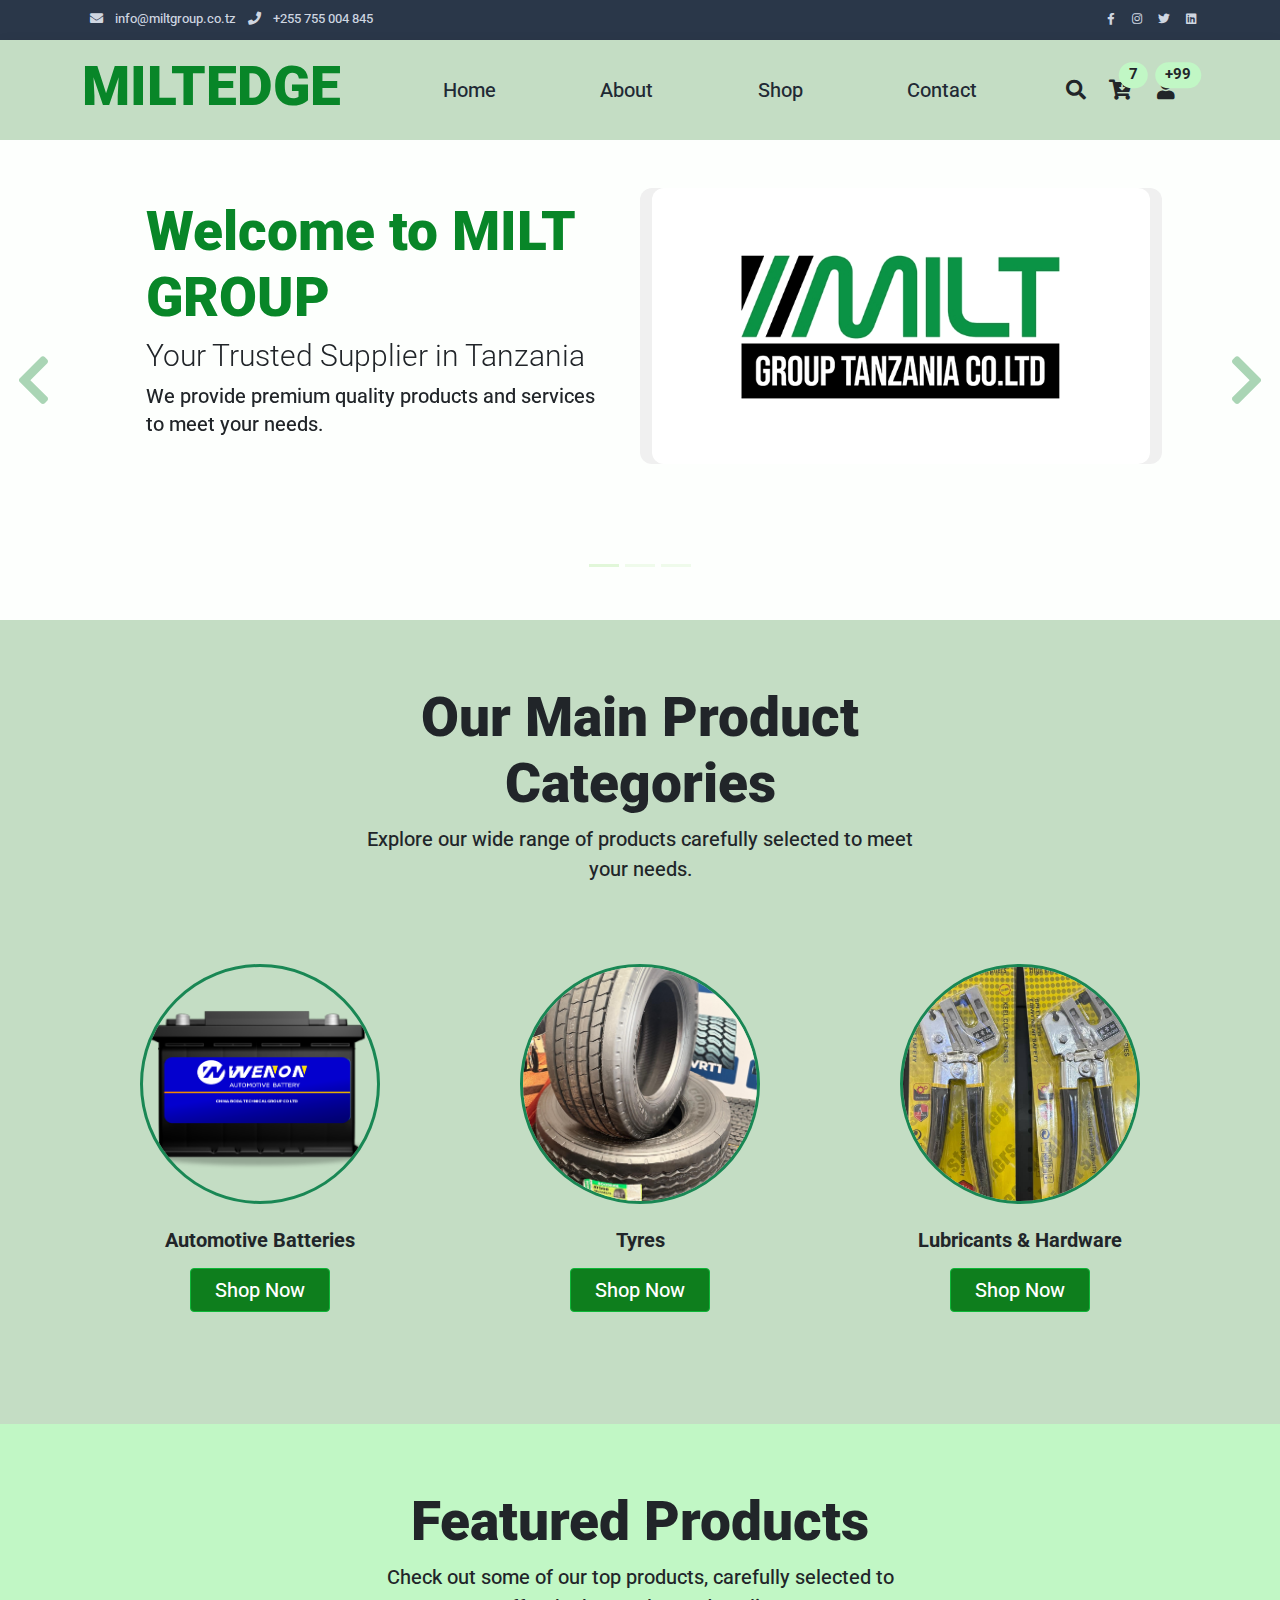
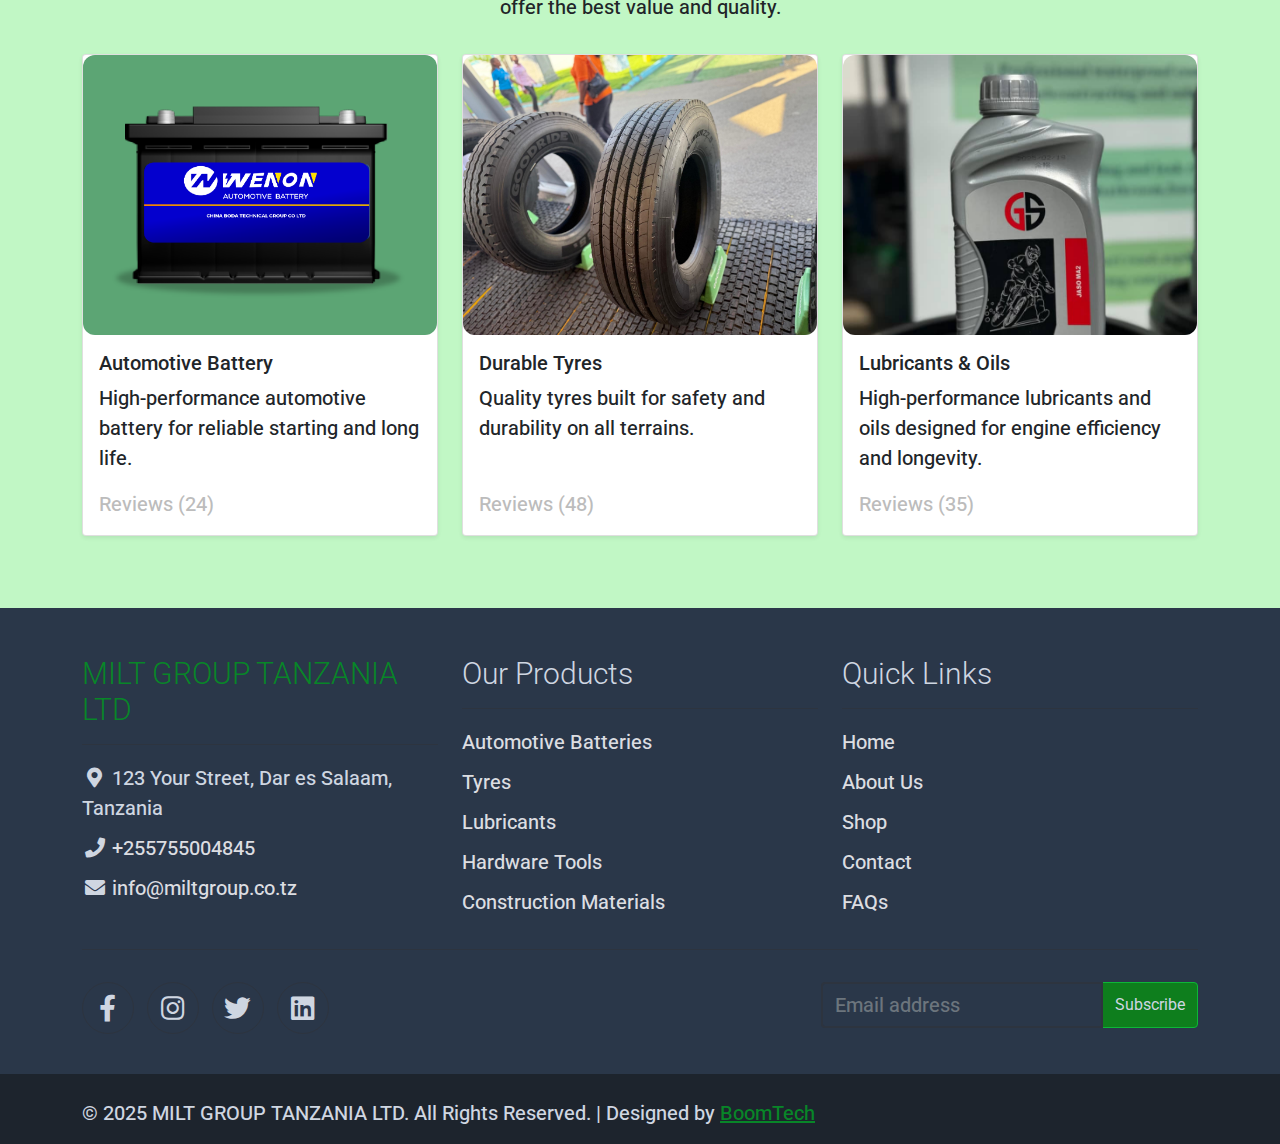
<file: index.html>
<!DOCTYPE html>
<html lang="en">

<head>
    <title>MILT GROUP TANZANIA LTD</title>
    <meta charset="utf-8" />
    <meta name="viewport" content="width=device-width, initial-scale=1" />

    <link rel="apple-touch-icon" href="assets/img/apple-icon.png" />
    <link rel="shortcut icon" type="image/x-icon" href="assets/img/favicon.ico" />

    <link rel="stylesheet" href="assets/css/bootstrap.min.css" />
    <link rel="stylesheet" href="assets/css/templatemo.css" />
    <link rel="stylesheet" href="assets/css/custom.css" />

    <!-- Load fonts style after rendering the layout styles -->
    <link
        rel="stylesheet"
        href="https://fonts.googleapis.com/css2?family=Roboto:wght@100;200;300;400;500;700;900&display=swap"
    />
    <link rel="stylesheet" href="assets/css/fontawesome.min.css" />
    
</head>

<body>
    <!-- Start Top Nav -->
    <nav class="navbar navbar-expand-lg bg-dark navbar-light d-none d-lg-block" id="templatemo_nav_top">
        <div class="container text-light">
            <div class="w-100 d-flex justify-content-between">
                <div>
                    <i class="fa fa-envelope mx-2"></i>
                    <a class="navbar-sm-brand text-light text-decoration-none" href="mailto:info@miltgroup.co.tz"
                        >info@miltgroup.co.tz</a
                    >
                    <i class="fa fa-phone mx-2"></i>
                    <a class="navbar-sm-brand text-light text-decoration-none" href="tel:+255-123-456789"
                        >+255 755 004 845</a
                    >
                </div>
                <div>
                    <a
                        class="text-light"
                        href="https://facebook.com/MILTGroupTanzania"
                        target="_blank"
                        rel="sponsored"
                        ><i class="fab fa-facebook-f fa-sm fa-fw me-2"></i
                    ></a>
                    <a
                        class="text-light"
                        href="https://www.instagram.com/MILTGroupTanzania/"
                        target="_blank"
                        ><i class="fab fa-instagram fa-sm fa-fw me-2"></i
                    ></a>
                    <a
                        class="text-light"
                        href="https://twitter.com/MILTGroupTZ"
                        target="_blank"
                        ><i class="fab fa-twitter fa-sm fa-fw me-2"></i
                    ></a>
                    <a
                        class="text-light"
                        href="https://www.linkedin.com/company/milt-group-tanzania/"
                        target="_blank"
                        ><i class="fab fa-linkedin fa-sm fa-fw"></i
                    ></a>
                </div>
            </div>
        </div>
    </nav>
    <!-- Close Top Nav -->

    <!-- Header -->
    <nav class="navbar navbar-expand-lg navbar-light shadow">
        <div class="container d-flex justify-content-between align-items-center">
            <a class="navbar-brand text-success logo h1 align-self-center" href="index.html">
                MILTEDGE
            </a>

            <button
                class="navbar-toggler border-0"
                type="button"
                data-bs-toggle="collapse"
                data-bs-target="#templatemo_main_nav"
                aria-controls="navbarSupportedContent"
                aria-expanded="false"
                aria-label="Toggle navigation"
            >
                <span class="navbar-toggler-icon"></span>
            </button>

            <div
                class="align-self-center collapse navbar-collapse flex-fill d-lg-flex justify-content-lg-between"
                id="templatemo_main_nav"
            >
                <div class="flex-fill">
                    <ul class="nav navbar-nav d-flex justify-content-between mx-lg-auto">
                        <li class="nav-item">
                            <a class="nav-link active" href="index.html">Home</a>
                        </li>
                        <li class="nav-item">
                            <a class="nav-link" href="about.html">About</a>
                        </li>
                        <li class="nav-item">
                            <a class="nav-link" href="shop.html">Shop</a>
                        </li>
                        <li class="nav-item">
                            <a class="nav-link" href="contact.html">Contact</a>
                        </li>
                    </ul>
                </div>
                <div class="navbar align-self-center d-flex">
                    <div class="d-lg-none flex-sm-fill mt-3 mb-4 col-7 col-sm-auto pr-3">
                        <div class="input-group">
                            <input
                                type="text"
                                class="form-control"
                                id="inputMobileSearch"
                                placeholder="Search ..."
                            />
                            <div class="input-group-text">
                                <i class="fa fa-fw fa-search"></i>
                            </div>
                        </div>
                    </div>
                    <a
                        class="nav-icon d-none d-lg-inline"
                        href="#"
                        data-bs-toggle="modal"
                        data-bs-target="#templatemo_search"
                        ><i class="fa fa-fw fa-search text-dark mr-2"></i
                    ></a>
                    <a class="nav-icon position-relative text-decoration-none" href="#">
                        <i class="fa fa-fw fa-cart-arrow-down text-dark mr-1"></i>
                        <span
                            class="position-absolute top-0 left-100 translate-middle badge rounded-pill bg-light text-dark"
                            >7</span
                        >
                    </a>
                    <a class="nav-icon position-relative text-decoration-none" href="#">
                        <i class="fa fa-fw fa-user text-dark mr-3"></i>
                        <span
                            class="position-absolute top-0 left-100 translate-middle badge rounded-pill bg-light text-dark"
                            >+99</span
                        >
                    </a>
                </div>
            </div>
        </div>
    </nav>
    <!-- Close Header -->

    <!-- Modal -->
    <div
        class="modal fade bg-white"
        id="templatemo_search"
        tabindex="-1"
        role="dialog"
        aria-labelledby="exampleModalLabel"
        aria-hidden="true"
    >
        <div class="modal-dialog modal-lg" role="document">
            <div class="w-100 pt-1 mb-5 text-right">
                <button
                    type="button"
                    class="btn-close"
                    data-bs-dismiss="modal"
                    aria-label="Close"
                ></button>
            </div>
            <form
                action=""
                method="get"
                class="modal-content modal-body border-0 p-0"
            >
                <div class="input-group mb-2">
                    <input
                        type="text"
                        class="form-control"
                        id="inputModalSearch"
                        name="q"
                        placeholder="Search ..."
                    />
                    <button type="submit" class="input-group-text bg-success text-light">
                        <i class="fa fa-fw fa-search text-white"></i>
                    </button>
                </div>
            </form>
        </div>
    </div>

   <!-- Start Banner Hero -->
<div
    id="template-mo-zay-hero-carousel"
    class="carousel slide"
    data-bs-ride="carousel"
>
    <ol class="carousel-indicators">
        <li data-bs-target="#template-mo-zay-hero-carousel" data-bs-slide-to="0" class="active"></li>
        <li data-bs-target="#template-mo-zay-hero-carousel" data-bs-slide-to="1"></li>
        <li data-bs-target="#template-mo-zay-hero-carousel" data-bs-slide-to="2"></li>
    </ol>

    <div class="carousel-inner">
        <!-- Slide 1 -->
        <div class="carousel-item active">
            <div class="container">
                <div class="row p-5">
                    <div
                        class="mx-auto col-md-8 col-lg-6 order-lg-last d-flex justify-content-center align-items-center"
                        style="background:#f0f0f0; border-radius:12px;"
                    >
                        <img
                            class="img-fluid"
                            src="./assets/img/milt/milt_logo_transparent.png"
                            alt="Banner Image 1"
                            style="max-height: 350px; object-fit: contain; background: #fff; padding: 20px; border-radius: 12px;"
                        />
                    </div>
                    <div class="col-lg-6 mb-0 d-flex align-items-center">
                        <div class="text-align-left px-3">
                            <h1 class="h1 text-success">Welcome to MILT GROUP</h1>
                            <h3 class="h2">Your Trusted Supplier in Tanzania</h3>
                            <p style="font-size: 1.1rem; line-height: 1.4;">
                                We provide premium quality products and services to meet your needs.
                            </p>
                        </div>
                    </div>
                </div>
            </div>
        </div>

        <!-- Slide 2 -->
        <div class="carousel-item">
            <div class="container">
                <div class="row p-5">
                    <div
                        class="mx-auto col-md-8 col-lg-6 order-lg-last d-flex justify-content-center align-items-center"
                        style="background:#f0f0f0; border-radius:12px;"
                    >
                        <img
                            class="img-fluid"
                            src="./assets/img/milt/autoparts.jpg"
                            alt="Banner Image 2"
                            style="max-height: 350px; object-fit: cover; border-radius: 12px;"
                        />
                    </div>
                    <div class="col-lg-6 mb-0 d-flex align-items-center">
                        <div class="text-align-left px-3">
                            <h1 class="h1 text-success">Quality Products</h1>
                            <h3 class="h2">Supplying Reliable Materials Across Tanzania</h3>
                            <p style="font-size: 1.1rem; line-height: 1.4;">
                                We are committed to providing premium quality products sourced from trusted manufacturers to meet the diverse needs of our clients.
                            </p>
                        </div>
                    </div>
                </div>
            </div>
        </div>

        <!-- Slide 3 -->
        <div class="carousel-item">
            <div class="container">
                <div class="row p-5">
                    <div class="mx-auto col-md-8 col-lg-6 order-lg-last d-flex justify-content-center align-items-center">
                        <img
                            class="img-fluid"
                            src="./assets/img/slide3-image.jpg"
                            alt="Customer Satisfaction Image"
                            style="border-radius: 12px; max-height: 300px;"
                        />
                    </div>
                    <div class="col-lg-6 mb-0 d-flex align-items-center">
                        <div class="text-align-left px-3">
                            <h1 class="h1 text-success">Customer Satisfaction</h1>
                            <h3 class="h2">Building Long-Term Partnerships</h3>
                            <p style="font-size: 1.1rem; line-height: 1.4;">
                                Our mission is to build lasting relationships by delivering excellent products and exceptional service with integrity and professionalism.
                            </p>
                        </div>
                    </div>
                </div>
            </div>
        </div>
    </div>

    <!-- Carousel controls -->
    <a
        class="carousel-control-prev text-decoration-none w-auto ps-3"
        href="#template-mo-zay-hero-carousel"
        role="button"
        data-bs-slide="prev"
    >
        <i class="fas fa-chevron-left"></i>
    </a>
    <a
        class="carousel-control-next text-decoration-none w-auto pe-3"
        href="#template-mo-zay-hero-carousel"
        role="button"
        data-bs-slide="next"
    >
        <i class="fas fa-chevron-right"></i>
    </a>
</div>
<!-- End Banner Hero -->


<!-- Start Categories of The Month -->
<section class="container py-5">
    <div class="row text-center pt-3">
        <div class="col-lg-6 m-auto">
            <h1 class="h1">Our Main Product Categories</h1>
            <p>
                Explore our wide range of products carefully selected to meet your needs.
            </p>
        </div>
    </div>
    <div class="row">
        <!-- Category 1 -->
        <div class="col-12 col-md-4 p-5 mt-3 text-center">
            <a href="#">
                <div
                    class="rounded-circle border border-3 border-success mx-auto"
                    style="width: 240px; height: 240px; overflow: hidden;"
                >
                    <img
                        src="./assets/img/milt/PNG WENON BATTERY.png"
                        alt="Automotive Batteries"
                        style="width: 100%; height: 100%; object-fit: cover;"
                    />
                </div>
            </a>
            <h5 class="text-center mt-4 mb-3 fw-bold">Automotive Batteries</h5>
            <p class="text-center">
                <a class="btn btn-success px-4" href="shop.html">Shop Now</a>
            </p>
        </div>

        <!-- Category 2 -->
        <div class="col-12 col-md-4 p-5 mt-3 text-center">
            <a href="#">
                <div
                    class="rounded-circle border border-3 border-success mx-auto"
                    style="width: 240px; height: 240px; overflow: hidden;"
                >
                    <img
                        src="./assets/img/milt/IMG-20250711-WA0053.jpg"
                        alt="Tyres"
                        style="width: 100%; height: 100%; object-fit: cover;"
                    />
                </div>
            </a>
            <h5 class="text-center mt-4 mb-3 fw-bold">Tyres</h5>
            <p class="text-center">
                <a class="btn btn-success px-4" href="shop.html">Shop Now</a>
            </p>
        </div>

        <!-- Category 3 -->
        <div class="col-12 col-md-4 p-5 mt-3 text-center">
            <a href="#">
                <div
                    class="rounded-circle border border-3 border-success mx-auto"
                    style="width: 240px; height: 240px; overflow: hidden;"
                >
                    <img
                        src="./assets/img/milt/IMG-20250711-WA0114.jpg"
                        alt="Lubricants & Hardware"
                        style="width: 100%; height: 100%; object-fit: cover;"
                    />
                </div>
            </a>
            <h5 class="text-center mt-4 mb-3 fw-bold">Lubricants & Hardware</h5>
            <p class="text-center">
                <a class="btn btn-success px-4" href="shop.html">Shop Now</a>
            </p>
        </div>
    </div>
</section>
<!-- End Categories of The Month -->


<!-- Start Featured Product -->
<section class="bg-light">
    <div class="container py-5">
        <div class="row text-center py-3">
            <div class="col-lg-6 m-auto">
                <h1 class="h1">Featured Products</h1>
                <p>
                    Check out some of our top products, carefully selected to offer the best value and quality.
                </p>
            </div>
        </div>
        <div class="row">
            <!-- Product 1 -->
            <div class="col-12 col-md-4 mb-4">
                <div class="card h-100 shadow-sm">
                    <img
                        src="./assets/img/milt/PNG WENON BATTERY.png"
                        class="card-img-top"
                        alt="Automotive Battery"
                        style="height: 280px; object-fit: cover; background: #5ca574; border-radius: 12px;"
                    />
                    <div class="card-body d-flex flex-column">
                        <span class="h5 text-dark mb-2 d-block">Automotive Battery</span>
                        <p class="card-text flex-grow-1" style="font-size: 0.95rem;">
                            High-performance automotive battery for reliable starting and long life.
                        </p>
                        <p class="text-muted mb-0">Reviews (24)</p>
                    </div>
                </div>
            </div>

            <!-- Product 2 -->
            <div class="col-12 col-md-4 mb-4">
                <div class="card h-100 shadow-sm">
                    <img
                        src="./assets/img/milt/tyres-image.jpg"
                        class="card-img-top"
                        alt="Durable Tyres"
                        style="height: 280px; object-fit: cover; background: #f8f9fa; border-radius: 12px;"
                    />
                    <div class="card-body d-flex flex-column">
                        <span class="h5 text-dark mb-2 d-block">Durable Tyres</span>
                        <p class="card-text flex-grow-1" style="font-size: 0.95rem;">
                            Quality tyres built for safety and durability on all terrains.
                        </p>
                        <p class="text-muted mb-0">Reviews (48)</p>
                    </div>
                </div>
            </div>

            <!-- Product 3 -->
            <div class="col-12 col-md-4 mb-4">
                <div class="card h-100 shadow-sm">
                    <img
                        src="./assets/img/milt/IMG-20250711-WA0134.jpg"
                        class="card-img-top"
                        alt="Lubricants & Oils"
                        style="height: 280px; object-fit: cover; background: #f8f9fa; border-radius: 12px;"
                    />
                    <div class="card-body d-flex flex-column">
                        <span class="h5 text-dark mb-2 d-block">Lubricants & Oils</span>
                        <p class="card-text flex-grow-1" style="font-size: 0.95rem;">
                            High-performance lubricants and oils designed for engine efficiency and longevity.
                        </p>
                        <p class="text-muted mb-0">Reviews (35)</p>
                    </div>
                </div>
            </div>
        </div>
    </div>
</section>
<!-- End Featured Product -->


 <!-- Start Footer -->
    <footer class="bg-dark" id="tempaltemo_footer">
        <div class="container">
            <div class="row">

                <div class="col-md-4 pt-5">
                    <h2 class="h2 text-success border-bottom pb-3 border-light logo">MILT GROUP TANZANIA LTD</h2>
                    <ul class="list-unstyled text-light footer-link-list">
                        <li>
                            <i class="fas fa-map-marker-alt fa-fw"></i>
                            123 Your Street, Dar es Salaam, Tanzania
                        </li>
                        <li>
                            <i class="fa fa-phone fa-fw"></i>
                            <a class="text-decoration-none" href="tel:+255123456789">+255755004845</a>
                        </li>
                        <li>
                            <i class="fa fa-envelope fa-fw"></i>
                            <a class="text-decoration-none" href="mailto:info@miltgroup.co.tz">info@miltgroup.co.tz</a>
                        </li>
                    </ul>
                </div>

                <div class="col-md-4 pt-5">
                    <h2 class="h2 text-light border-bottom pb-3 border-light">Our Products</h2>
                    <ul class="list-unstyled text-light footer-link-list">
                        <li><a class="text-decoration-none" href="#">Automotive Batteries</a></li>
                        <li><a class="text-decoration-none" href="#">Tyres</a></li>
                        <li><a class="text-decoration-none" href="#">Lubricants</a></li>
                        <li><a class="text-decoration-none" href="#">Hardware Tools</a></li>
                        <li><a class="text-decoration-none" href="#">Construction Materials</a></li>
                    </ul>
                </div>

                <div class="col-md-4 pt-5">
                    <h2 class="h2 text-light border-bottom pb-3 border-light">Quick Links</h2>
                    <ul class="list-unstyled text-light footer-link-list">
                        <li><a class="text-decoration-none" href="index.html">Home</a></li>
                        <li><a class="text-decoration-none" href="about.html">About Us</a></li>
                        <li><a class="text-decoration-none" href="shop.html">Shop</a></li>
                        <li><a class="text-decoration-none" href="contact.html">Contact</a></li>
                        <li><a class="text-decoration-none" href="faq.html">FAQs</a></li>
                    </ul>
                </div>

            </div>

            <div class="row text-light mb-4">
                <div class="col-12 mb-3">
                    <div class="w-100 my-3 border-top border-light"></div>
                </div>
                <div class="col-auto me-auto">
                    <ul class="list-inline text-left footer-icons">
                        <li class="list-inline-item border border-light rounded-circle text-center">
                            <a class="text-light text-decoration-none" target="_blank" href="https://facebook.com/"><i class="fab fa-facebook-f fa-lg fa-fw"></i></a>
                        </li>
                        <li class="list-inline-item border border-light rounded-circle text-center">
                            <a class="text-light text-decoration-none" target="_blank" href="https://www.instagram.com/"><i class="fab fa-instagram fa-lg fa-fw"></i></a>
                        </li>
                        <li class="list-inline-item border border-light rounded-circle text-center">
                            <a class="text-light text-decoration-none" target="_blank" href="https://twitter.com/"><i class="fab fa-twitter fa-lg fa-fw"></i></a>
                        </li>
                        <li class="list-inline-item border border-light rounded-circle text-center">
                            <a class="text-light text-decoration-none" target="_blank" href="https://www.linkedin.com/"><i class="fab fa-linkedin fa-lg fa-fw"></i></a>
                        </li>
                    </ul>
                </div>
                <div class="col-auto">
                    <label class="sr-only" for="subscribeEmail">Email address</label>
                    <div class="input-group mb-2">
                        <input type="email" class="form-control bg-dark border-light" id="subscribeEmail" placeholder="Email address">
                        <button class="input-group-text btn-success text-light" type="submit">Subscribe</button>
                    </div>
                </div>
            </div>
        </div>

        <div class="w-100 bg-black py-3">
            <div class="container">
                <div class="row pt-2">
                    <div class="col-12">
                       <p class="text-left text-light mb-0">
    &copy; 2025 MILT GROUP TANZANIA LTD. All Rights Reserved. | Designed by 
    <a href="tel:+255684470724" class="text-success">BoomTech</a>
</p>

                    </div>
                </div>
            </div>
        </div>
    </footer>
    <!-- End Footer -->

    <!-- Start Script -->
    <script src="assets/js/jquery-1.11.0.min.js"></script>
    <script src="assets/js/jquery-migrate-1.2.1.min.js"></script>
    <script src="assets/js/bootstrap.bundle.min.js"></script>
    <script src="assets/js/templatemo.js"></script>
    <script src="assets/js/custom.js"></script>
    <!-- End Script -->
</file>
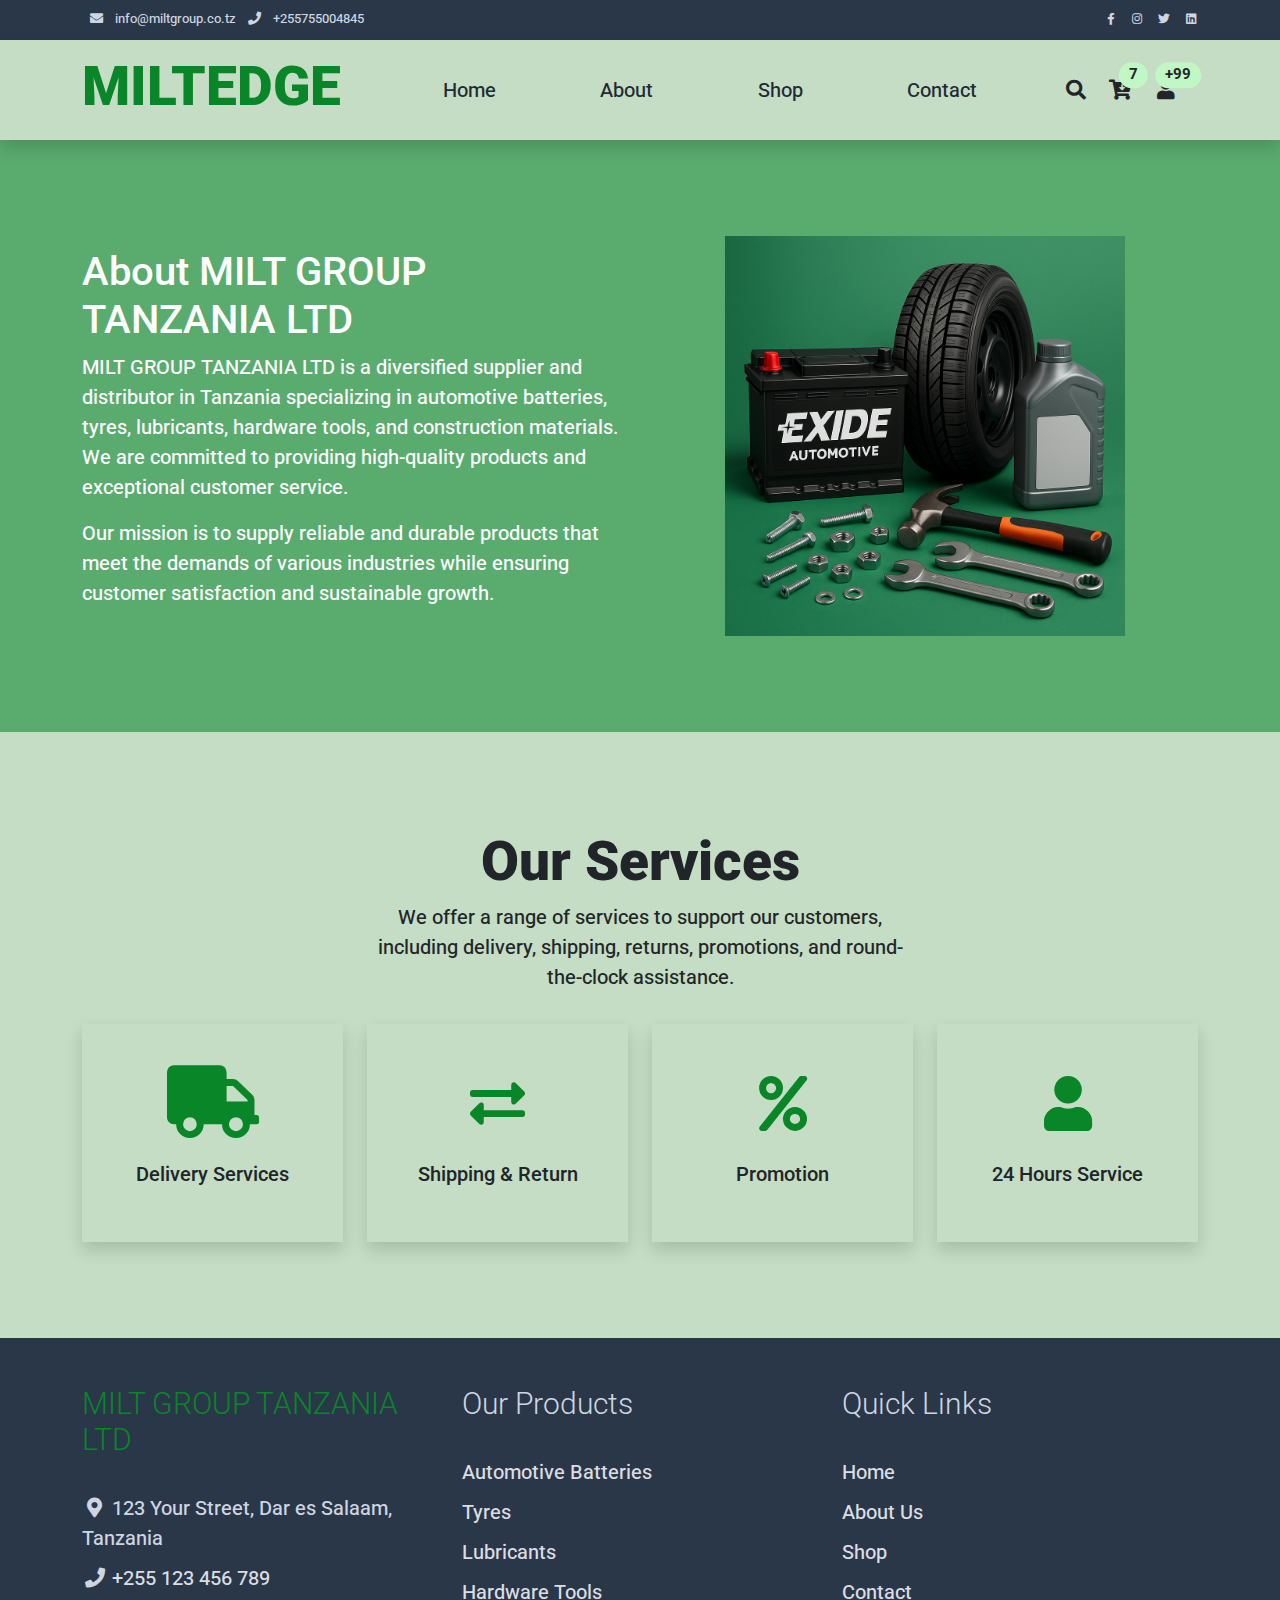
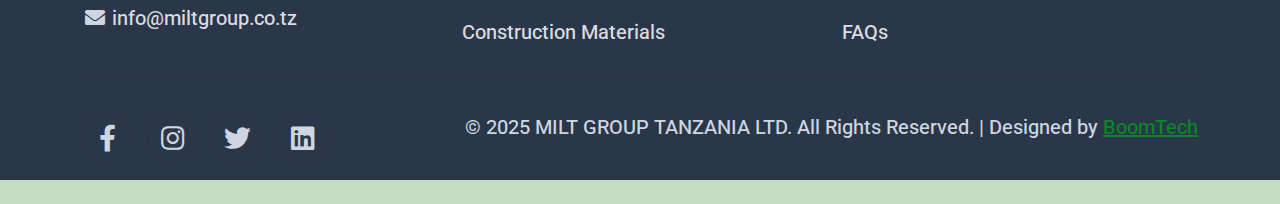
<file: about.html>
<!DOCTYPE html>
<html lang="en">

<head>
    <title>MILT GROUP TANZANIA LTD - About Us</title>
    <meta charset="utf-8" />
    <meta name="viewport" content="width=device-width, initial-scale=1" />

    <link rel="apple-touch-icon" href="assets/img/apple-icon.png" />
    <link rel="shortcut icon" type="image/x-icon" href="assets/img/favicon.ico" />

    <link rel="stylesheet" href="assets/css/bootstrap.min.css" />
    <link rel="stylesheet" href="assets/css/templatemo.css" />
    <link rel="stylesheet" href="assets/css/custom.css" />

    <!-- Load fonts style after rendering the layout styles -->
    <link
        href="https://fonts.googleapis.com/css2?family=Roboto:wght@100;200;300;400;500;700;900&display=swap"
        rel="stylesheet"
    />
    <link rel="stylesheet" href="assets/css/fontawesome.min.css" />
</head>

<body>
    <!-- Start Top Nav -->
    <nav class="navbar navbar-expand-lg bg-dark navbar-light d-none d-lg-block" id="templatemo_nav_top">
        <div class="container text-light">
            <div class="w-100 d-flex justify-content-between">
                <div>
                    <i class="fa fa-envelope mx-2"></i>
                    <a class="navbar-sm-brand text-light text-decoration-none" href="mailto:info@miltgroup.co.tz">info@miltgroup.co.tz</a>
                    <i class="fa fa-phone mx-2"></i>
                    <a class="navbar-sm-brand text-light text-decoration-none" href="tel:+255123456789">+255755004845</a>
                </div>
                <div>
                    <a class="text-light" href="https://facebook.com/miltgrouptanzania" target="_blank" rel="sponsored"><i class="fab fa-facebook-f fa-sm fa-fw me-2"></i></a>
                    <a class="text-light" href="https://www.instagram.com/miltgrouptanzania" target="_blank"><i class="fab fa-instagram fa-sm fa-fw me-2"></i></a>
                    <a class="text-light" href="https://twitter.com/miltgroup_tz" target="_blank"><i class="fab fa-twitter fa-sm fa-fw me-2"></i></a>
                    <a class="text-light" href="https://www.linkedin.com/company/miltgroup" target="_blank"><i class="fab fa-linkedin fa-sm fa-fw"></i></a>
                </div>
            </div>
        </div>
    </nav>
    <!-- Close Top Nav -->

    <!-- Header -->
    <nav class="navbar navbar-expand-lg navbar-light shadow">
        <div class="container d-flex justify-content-between align-items-center">
            <a class="navbar-brand text-success logo h1 align-self-center" href="index.html">
                MILTEDGE
            </a>
            <button class="navbar-toggler border-0" type="button" data-bs-toggle="collapse" data-bs-target="#templatemo_main_nav" aria-controls="navbarSupportedContent" aria-expanded="false" aria-label="Toggle navigation">
                <span class="navbar-toggler-icon"></span>
            </button>
            <div class="align-self-center collapse navbar-collapse flex-fill d-lg-flex justify-content-lg-between" id="templatemo_main_nav">
                <div class="flex-fill">
                    <ul class="nav navbar-nav d-flex justify-content-between mx-lg-auto">
                        <li class="nav-item"><a class="nav-link" href="index.html">Home</a></li>
                        <li class="nav-item"><a class="nav-link active" href="about.html">About</a></li>
                        <li class="nav-item"><a class="nav-link" href="shop.html">Shop</a></li>
                        <li class="nav-item"><a class="nav-link" href="contact.html">Contact</a></li>
                    </ul>
                </div>
                <div class="navbar align-self-center d-flex">
                    <a class="nav-icon d-none d-lg-inline" href="#" data-bs-toggle="modal" data-bs-target="#templatemo_search">
                        <i class="fa fa-fw fa-search text-dark mr-2"></i>
                    </a>
                    <a class="nav-icon position-relative text-decoration-none" href="#">
                        <i class="fa fa-fw fa-cart-arrow-down text-dark mr-1"></i>
                        <span class="position-absolute top-0 left-100 translate-middle badge rounded-pill bg-light text-dark">7</span>
                    </a>
                    <a class="nav-icon position-relative text-decoration-none" href="#">
                        <i class="fa fa-fw fa-user text-dark mr-3"></i>
                        <span class="position-absolute top-0 left-100 translate-middle badge rounded-pill bg-light text-dark">+99</span>
                    </a>
                </div>
            </div>
        </div>
    </nav>
    <!-- Close Header -->

    <!-- Modal Search -->
    <div class="modal fade bg-white" id="templatemo_search" tabindex="-1" role="dialog" aria-labelledby="exampleModalLabel" aria-hidden="true">
        <div class="modal-dialog modal-lg" role="document">
            <div class="w-100 pt-1 mb-5 text-right">
                <button type="button" class="btn-close" data-bs-dismiss="modal" aria-label="Close"></button>
            </div>
            <form action="" method="get" class="modal-content modal-body border-0 p-0">
                <div class="input-group mb-2">
                    <input type="text" class="form-control" id="inputModalSearch" name="q" placeholder="Search ..." />
                    <button type="submit" class="input-group-text bg-success text-light">
                        <i class="fa fa-fw fa-search text-white"></i>
                    </button>
                </div>
            </form>
        </div>
    </div>

  <!-- About Banner -->
<section class="bg-success py-5">
    <div class="container">
        <div class="row align-items-center py-5">
            <div class="col-md-6 text-white">
                <h1>About MILT GROUP TANZANIA LTD</h1>
                <p>MILT GROUP TANZANIA LTD is a diversified supplier and distributor in Tanzania specializing in automotive batteries, tyres, lubricants, hardware tools, and construction materials. We are committed to providing high-quality products and exceptional customer service.</p>
                <p>Our mission is to supply reliable and durable products that meet the demands of various industries while ensuring customer satisfaction and sustainable growth.</p>
            </div>
            <div class="col-md-6 d-flex justify-content-center">
                <img src="assets/img/about.png" alt="About MILT GROUP" class="img-fluid w-100" style="max-height: 400px; object-fit: contain;" />
            </div>
        </div>
    </div>
</section>


    <!-- Services Section -->
    <section class="container py-5">
        <div class="row text-center pt-5 pb-3">
            <div class="col-lg-6 m-auto">
                <h1 class="h1">Our Services</h1>
                <p>We offer a range of services to support our customers, including delivery, shipping, returns, promotions, and round-the-clock assistance.</p>
            </div>
        </div>
        <div class="row">
            <div class="col-md-6 col-lg-3 pb-5">
                <div class="h-100 py-5 services-icon-wap shadow">
                    <div class="h1 text-success text-center">
                        <i class="fa fa-truck fa-lg"></i>
                    </div>
                    <h2 class="h5 mt-4 text-center">Delivery Services</h2>
                </div>
            </div>
            <div class="col-md-6 col-lg-3 pb-5">
                <div class="h-100 py-5 services-icon-wap shadow">
                    <div class="h1 text-success text-center">
                        <i class="fas fa-exchange-alt"></i>
                    </div>
                    <h2 class="h5 mt-4 text-center">Shipping & Return</h2>
                </div>
            </div>
            <div class="col-md-6 col-lg-3 pb-5">
                <div class="h-100 py-5 services-icon-wap shadow">
                    <div class="h1 text-success text-center">
                        <i class="fa fa-percent"></i>
                    </div>
                    <h2 class="h5 mt-4 text-center">Promotion</h2>
                </div>
            </div>
            <div class="col-md-6 col-lg-3 pb-5">
                <div class="h-100 py-5 services-icon-wap shadow">
                    <div class="h1 text-success text-center">
                        <i class="fa fa-user"></i>
                    </div>
                    <h2 class="h5 mt-4 text-center">24 Hours Service</h2>
                </div>
            </div>
        </div>
    </section>

    <!-- Footer -->
    <footer class="bg-dark" id="tempaltemo_footer">
        <div class="container">
            <div class="row">
                <div class="col-md-4 pt-5">
                    <h2 class="h2 text-success border-bottom pb-3 border-light logo">MILT GROUP TANZANIA LTD</h2>
                    <ul class="list-unstyled text-light footer-link-list">
                        <li><i class="fas fa-map-marker-alt fa-fw"></i> 123 Your Street, Dar es Salaam, Tanzania</li>
                        <li><i class="fa fa-phone fa-fw"></i> <a class="text-decoration-none" href="tel:+255123456789">+255 123 456 789</a></li>
                        <li><i class="fa fa-envelope fa-fw"></i> <a class="text-decoration-none" href="mailto:info@miltgroup.co.tz">info@miltgroup.co.tz</a></li>
                    </ul>
                </div>
                <div class="col-md-4 pt-5">
                    <h2 class="h2 text-light border-bottom pb-3 border-light">Our Products</h2>
                    <ul class="list-unstyled text-light footer-link-list">
                        <li><a class="text-decoration-none" href="#">Automotive Batteries</a></li>
                        <li><a class="text-decoration-none" href="#">Tyres</a></li>
                        <li><a class="text-decoration-none" href="#">Lubricants</a></li>
                        <li><a class="text-decoration-none" href="#">Hardware Tools</a></li>
                        <li><a class="text-decoration-none" href="#">Construction Materials</a></li>
                    </ul>
                </div>
                <div class="col-md-4 pt-5">
                    <h2 class="h2 text-light border-bottom pb-3 border-light">Quick Links</h2>
                    <ul class="list-unstyled text-light footer-link-list">
                        <li><a class="text-decoration-none" href="index.html">Home</a></li>
                        <li><a class="text-decoration-none" href="about.html">About Us</a></li>
                        <li><a class="text-decoration-none" href="shop.html">Shop</a></li>
                        <li><a class="text-decoration-none" href="contact.html">Contact</a></li>
                        <li><a class="text-decoration-none" href="faq.html">FAQs</a></li>
                    </ul>
                </div>
            </div>
            <div class="row text-light mb-4">
                <div class="col-12 mb-3">
                    <div class="w-100 my-3 border-top border-light"></div>
                </div>
                <div class="col-auto me-auto">
                    <ul class="list-inline text-left footer-icons">
                        <li class="list-inline-item border border-light rounded-circle text-center">
                            <a class="text-light text-decoration-none" target="_blank" href="https://facebook.com/miltgrouptanzania"><i class="fab fa-facebook-f fa-lg fa-fw"></i></a>
                        </li>
                        <li class="list-inline-item border border-light rounded-circle text-center">
                            <a class="text-light text-decoration-none" target="_blank" href="https://www.instagram.com/miltgrouptanzania"><i class="fab fa-instagram fa-lg fa-fw"></i></a>
                        </li>
                        <li class="list-inline-item border border-light rounded-circle text-center">
                            <a class="text-light text-decoration-none" target="_blank" href="https://twitter.com/miltgroup_tz"><i class="fab fa-twitter fa-lg fa-fw"></i></a>
                        </li>
                        <li class="list-inline-item border border-light rounded-circle text-center">
                            <a class="text-light text-decoration-none" target="_blank" href="https://www.linkedin.com/company/miltgroup"><i class="fab fa-linkedin fa-lg fa-fw"></i></a>
                        </li>
                    </ul>
                </div>
                <div class="col-auto">
                                      <p class="text-left text-light mb-0">
    &copy; 2025 MILT GROUP TANZANIA LTD. All Rights Reserved. | Designed by 
    <a href="tel:+255684470724" class="text-success">BoomTech</a>
</p>

                </div>
            </div>
        </div>
    </footer>
</body>
</html>
</file>
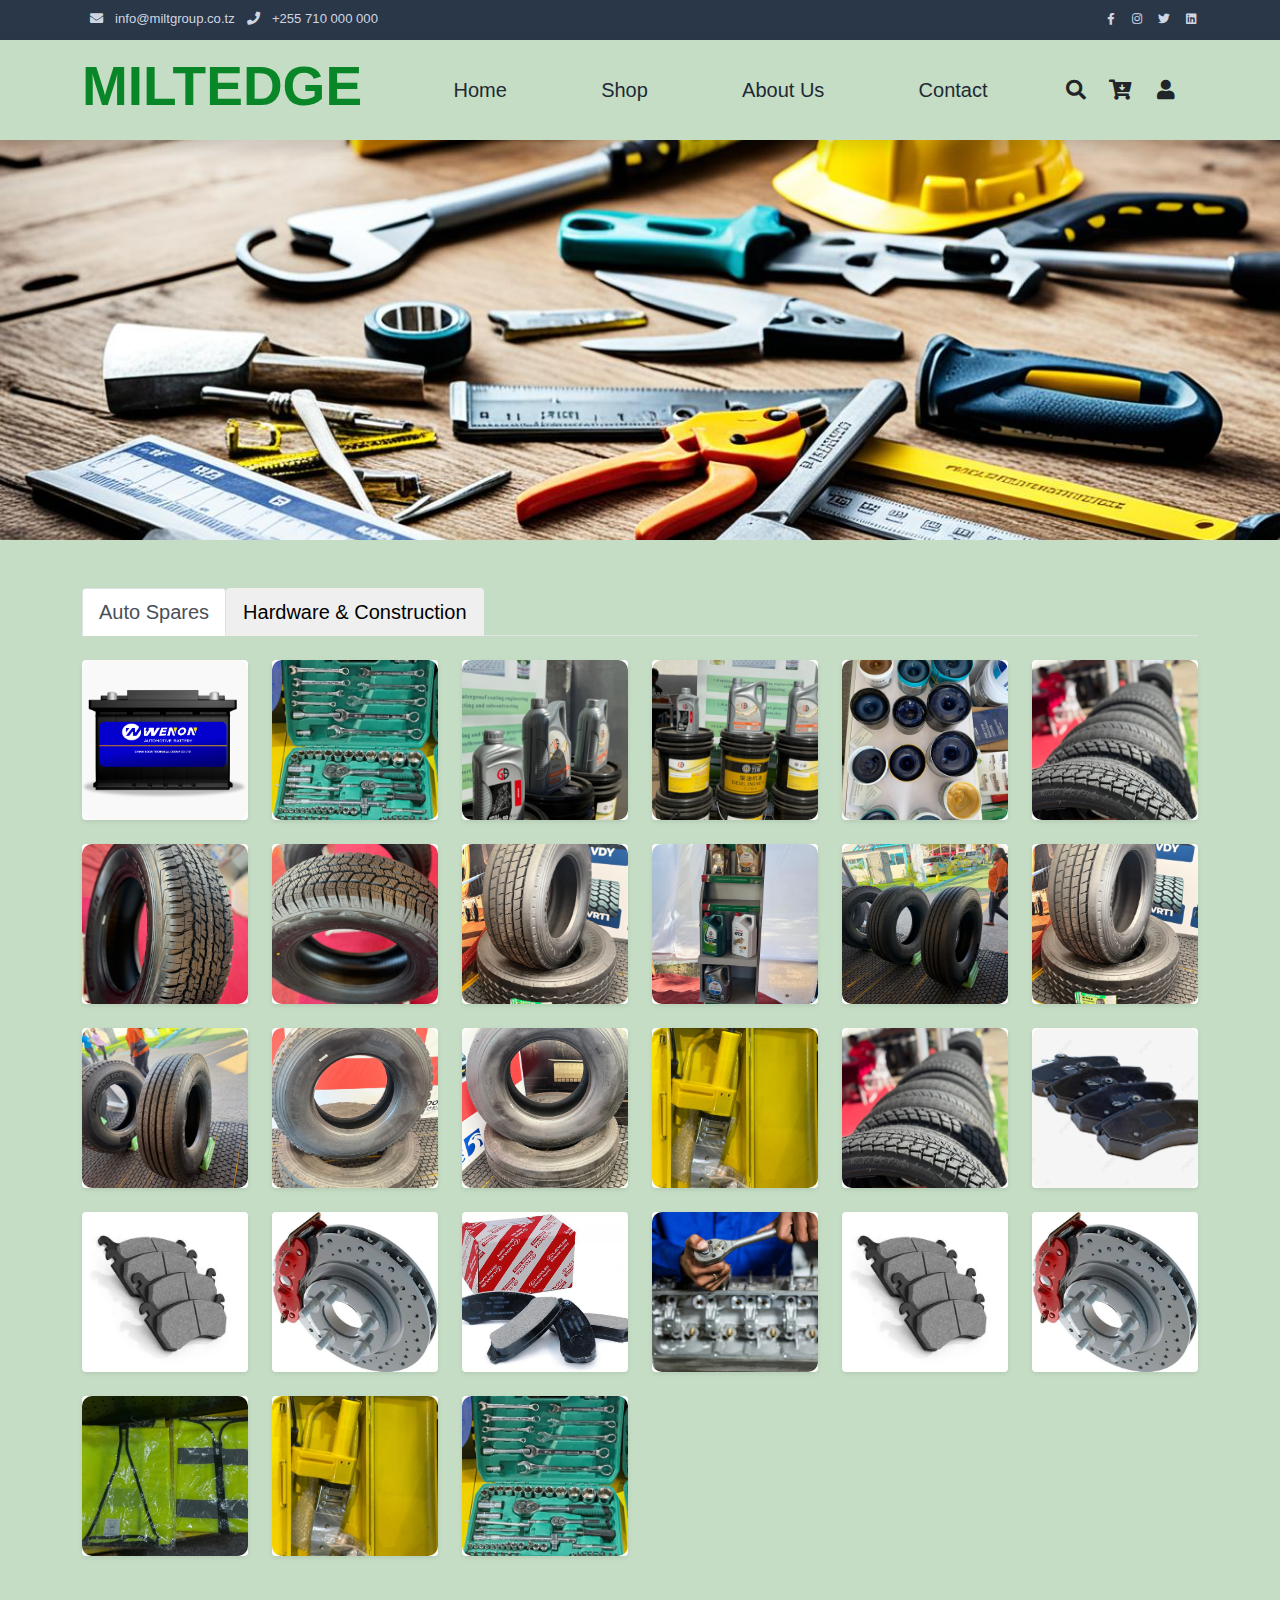
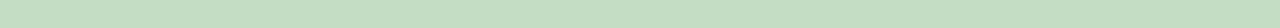
<file: shop.html>
<!DOCTYPE html>
<html lang="en">

<head>
    <title>Shop - MILT GROUP TANZANIA LTD</title>
    <meta charset="utf-8">
    <meta name="viewport" content="width=device-width, initial-scale=1">

    <link rel="apple-touch-icon" href="assets/img/apple-icon.png">
    <link rel="shortcut icon" type="image/x-icon" href="assets/img/favicon.ico">

    <link rel="stylesheet" href="assets/css/bootstrap.min.css">
    <link rel="stylesheet" href="assets/css/templatemo.css">
    <link rel="stylesheet" href="assets/css/custom.css">

    <link rel="stylesheet" href="https://fonts.googleapis.com/css?family=Open+Sans:300,400,600,700">
    <link rel="stylesheet" href="assets/css/fontawesome.min.css">
</head>

<body>
    <!-- Top Nav -->
    <nav class="navbar navbar-expand-lg bg-dark navbar-light d-none d-lg-block" id="templatemo_nav_top">
        <div class="container text-light">
            <div class="w-100 d-flex justify-content-between">
                <div>
                    <i class="fa fa-envelope mx-2"></i>
                    <a class="navbar-sm-brand text-light text-decoration-none" href="mailto:info@miltgroup.co.tz">info@miltgroup.co.tz</a>
                    <i class="fa fa-phone mx-2"></i>
                    <a class="navbar-sm-brand text-light text-decoration-none" href="tel:+255710000000">+255 710 000 000</a>
                </div>
                <div>
                    <a class="text-light" href="https://facebook.com" target="_blank"><i class="fab fa-facebook-f fa-sm fa-fw me-2"></i></a>
                    <a class="text-light" href="https://instagram.com" target="_blank"><i class="fab fa-instagram fa-sm fa-fw me-2"></i></a>
                    <a class="text-light" href="https://twitter.com" target="_blank"><i class="fab fa-twitter fa-sm fa-fw me-2"></i></a>
                    <a class="text-light" href="https://linkedin.com" target="_blank"><i class="fab fa-linkedin fa-sm fa-fw"></i></a>
                </div>
            </div>
        </div>
    </nav>

    <!-- Header -->
    <nav class="navbar navbar-expand-lg navbar-light shadow">
        <div class="container d-flex justify-content-between align-items-center">
            <a class="navbar-brand text-success logo h1 align-self-center" href="index.html">MILTEDGE</a>
            <button class="navbar-toggler" type="button" data-bs-toggle="collapse" data-bs-target="#templatemo_main_nav"
                aria-controls="navbarSupportedContent" aria-expanded="false" aria-label="Toggle navigation">
                <span class="navbar-toggler-icon"></span>
            </button>
            <div class="align-self-center collapse navbar-collapse flex-fill d-lg-flex justify-content-lg-between"
                id="templatemo_main_nav">
                <div class="flex-fill">
                    <ul class="nav navbar-nav d-flex justify-content-between mx-lg-auto">
                        <li class="nav-item"><a class="nav-link" href="index.html">Home</a></li>
                        <li class="nav-item"><a class="nav-link active" href="shop.html">Shop</a></li>
                        <li class="nav-item"><a class="nav-link" href="about.html">About Us</a></li>
                        <li class="nav-item"><a class="nav-link" href="contact.html">Contact</a></li>
                    </ul>
                </div>
                <div class="navbar align-self-center d-flex">
                    <a class="nav-icon position-relative text-decoration-none" href="#"><i class="fa fa-fw fa-search text-dark mr-2"></i></a>
                    <a class="nav-icon position-relative text-decoration-none" href="#"><i class="fa fa-fw fa-cart-arrow-down text-dark mr-1"></i></a>
                    <a class="nav-icon position-relative text-decoration-none" href="#"><i class="fa fa-fw fa-user text-dark mr-3"></i></a>
                </div>
            </div>
        </div>
    </nav>

    <!-- Full-Width Image Banner -->
    <section class="py-0">
        <div class="w-100">
            <img src="assets/img/shop.jpg" alt="Banner" class="img-fluid w-100" style="height: 400px; width: 100%; object-fit: cover; object-position: center;">
        </div>
    </section>

    <!-- Shop Section with Tabs -->
    <div class="container py-5">
        <ul class="nav nav-tabs mb-4" id="shopTab" role="tablist">
            <li class="nav-item" role="presentation">
                <button class="nav-link active" id="autospares-tab" data-bs-toggle="tab" data-bs-target="#autospares" type="button" role="tab" aria-controls="autospares" aria-selected="true">Auto Spares</button>
            </li>
            <li class="nav-item" role="presentation">
                <button class="nav-link" id="hardware-tab" data-bs-toggle="tab" data-bs-target="#hardware" type="button" role="tab" aria-controls="hardware" aria-selected="false">Hardware & Construction</button>
            </li>
        </ul>

        <div class="tab-content" id="shopTabContent">
            <!-- Auto Spares -->
            <div class="tab-pane fade show active" id="autospares" role="tabpanel" aria-labelledby="autospares-tab">
                <div class="row">
                    <div class="col-6 col-sm-4 col-md-3 col-lg-2 mb-4">
                        <div class="card border-0 shadow-sm">
                            <div class="gallery-img-wrapper">
                                <img src="assets/img/milt/PNG WENON BATTERY.png" alt="Battery" class="img-fluid w-100" style="object-fit: cover; height: 160px; border-radius: 8px;">
                            </div>
                        </div>
                    </div>
                    <!-- Add more auto spares product image cards here -->


                    <div class="col-6 col-sm-4 col-md-3 col-lg-2 mb-4">
    <div class="card border-0 shadow-sm">
        <div class="gallery-img-wrapper">
            <img src="assets/img/milt/gallery/product12.jpg" alt="Hardware Item" class="img-fluid w-100" style="object-fit: cover; height: 160px; border-radius: 8px;">
        </div>
    </div>
</div>

<div class="col-6 col-sm-4 col-md-3 col-lg-2 mb-4">
    <div class="card border-0 shadow-sm">
        <div class="gallery-img-wrapper">
            <img src="assets/img/milt/gallery/product20.jpg" alt="Hardware Item" class="img-fluid w-100" style="object-fit: cover; height: 160px; border-radius: 8px;">
        </div>
    </div>
</div>

<div class="col-6 col-sm-4 col-md-3 col-lg-2 mb-4">
    <div class="card border-0 shadow-sm">
        <div class="gallery-img-wrapper">
            <img src="assets/img/milt/gallery/product28.jpg" alt="Hardware Item" class="img-fluid w-100" style="object-fit: cover; height: 160px; border-radius: 8px;">
        </div>
    </div>
</div>

<div class="col-6 col-sm-4 col-md-3 col-lg-2 mb-4">
    <div class="card border-0 shadow-sm">
        <div class="gallery-img-wrapper">
            <img src="assets/img/milt/gallery/product29.jpg" alt="Hardware Item" class="img-fluid w-100" style="object-fit: cover; height: 160px; border-radius: 8px;">
        </div>
    </div>
</div>

<div class="col-6 col-sm-4 col-md-3 col-lg-2 mb-4">
    <div class="card border-0 shadow-sm">
        <div class="gallery-img-wrapper">
            <img src="assets/img/milt/gallery/product30.jpg" alt="Hardware Item" class="img-fluid w-100" style="object-fit: cover; height: 160px; border-radius: 8px;">
        </div>
    </div>
</div>

<div class="col-6 col-sm-4 col-md-3 col-lg-2 mb-4">
    <div class="card border-0 shadow-sm">
        <div class="gallery-img-wrapper">
            <img src="assets/img/milt/gallery/product41.jpg" alt="Hardware Item" class="img-fluid w-100" style="object-fit: cover; height: 160px; border-radius: 8px;">
        </div>
    </div>
</div>

<div class="col-6 col-sm-4 col-md-3 col-lg-2 mb-4">
    <div class="card border-0 shadow-sm">
        <div class="gallery-img-wrapper">
            <img src="assets/img/milt/gallery/product42.jpg" alt="Hardware Item" class="img-fluid w-100" style="object-fit: cover; height: 160px; border-radius: 8px;">
        </div>
    </div>
</div>

<div class="col-6 col-sm-4 col-md-3 col-lg-2 mb-4">
    <div class="card border-0 shadow-sm">
        <div class="gallery-img-wrapper">
            <img src="assets/img/milt/gallery/product43.jpg" alt="Hardware Item" class="img-fluid w-100" style="object-fit: cover; height: 160px; border-radius: 8px;">
        </div>
    </div>
</div>

<div class="col-6 col-sm-4 col-md-3 col-lg-2 mb-4">
    <div class="card border-0 shadow-sm">
        <div class="gallery-img-wrapper">
            <img src="assets/img/milt/gallery/product44.jpg" alt="Hardware Item" class="img-fluid w-100" style="object-fit: cover; height: 160px; border-radius: 8px;">
        </div>
    </div>
</div>

<div class="col-6 col-sm-4 col-md-3 col-lg-2 mb-4">
    <div class="card border-0 shadow-sm">
        <div class="gallery-img-wrapper">
            <img src="assets/img/milt/gallery/product45.jpg" alt="Hardware Item" class="img-fluid w-100" style="object-fit: cover; height: 160px; border-radius: 8px;">
        </div>
    </div>
</div>

<div class="col-6 col-sm-4 col-md-3 col-lg-2 mb-4">
    <div class="card border-0 shadow-sm">
        <div class="gallery-img-wrapper">
            <img src="assets/img/milt/gallery/product46.jpg" alt="Hardware Item" class="img-fluid w-100" style="object-fit: cover; height: 160px; border-radius: 8px;">
        </div>
    </div>
</div>

<div class="col-6 col-sm-4 col-md-3 col-lg-2 mb-4">
    <div class="card border-0 shadow-sm">
        <div class="gallery-img-wrapper">
            <img src="assets/img/milt/gallery/product47.jpg" alt="Hardware Item" class="img-fluid w-100" style="object-fit: cover; height: 160px; border-radius: 8px;">
        </div>
    </div>
</div>

<div class="col-6 col-sm-4 col-md-3 col-lg-2 mb-4">
    <div class="card border-0 shadow-sm">
        <div class="gallery-img-wrapper">
            <img src="assets/img/milt/gallery/product48.jpg" alt="Hardware Item" class="img-fluid w-100" style="object-fit: cover; height: 160px; border-radius: 8px;">
        </div>
    </div>
</div>

<div class="col-6 col-sm-4 col-md-3 col-lg-2 mb-4">
    <div class="card border-0 shadow-sm">
        <div class="gallery-img-wrapper">
            <img src="assets/img/milt/gallery/product49.jpg" alt="Hardware Item" class="img-fluid w-100" style="object-fit: cover; height: 160px; border-radius: 8px;">
        </div>
    </div>
</div>

<div class="col-6 col-sm-4 col-md-3 col-lg-2 mb-4">
    <div class="card border-0 shadow-sm">
        <div class="gallery-img-wrapper">
            <img src="assets/img/milt/gallery/product50.jpg" alt="Hardware Item" class="img-fluid w-100" style="object-fit: cover; height: 160px; border-radius: 8px;">
        </div>
    </div>
</div>

<div class="col-6 col-sm-4 col-md-3 col-lg-2 mb-4">
    <div class="card border-0 shadow-sm">
        <div class="gallery-img-wrapper">
            <img src="assets/img/milt/gallery/product30.jpg" alt="Hardware Item" class="img-fluid w-100" style="object-fit: cover; height: 160px; border-radius: 8px;">
        </div>
    </div>
</div>

<div class="col-6 col-sm-4 col-md-3 col-lg-2 mb-4">
    <div class="card border-0 shadow-sm">
        <div class="gallery-img-wrapper">
            <img src="assets/img/milt/gallery/product51.jpg" alt="Hardware Item" class="img-fluid w-100" style="object-fit: cover; height: 160px; border-radius: 8px;">
        </div>
    </div>
</div>

<div class="col-6 col-sm-4 col-md-3 col-lg-2 mb-4">
    <div class="card border-0 shadow-sm">
        <div class="gallery-img-wrapper">
            <img src="assets/img/milt/gallery/product52.jpg" alt="Hardware Item" class="img-fluid w-100" style="object-fit: cover; height: 160px; border-radius: 8px;">
        </div>
    </div>
</div>

<div class="col-6 col-sm-4 col-md-3 col-lg-2 mb-4">
    <div class="card border-0 shadow-sm">
        <div class="gallery-img-wrapper">
            <img src="assets/img/milt/gallery/product53.jpg" alt="Hardware Item" class="img-fluid w-100" style="object-fit: cover; height: 160px; border-radius: 8px;">
        </div>
    </div>
</div>

<div class="col-6 col-sm-4 col-md-3 col-lg-2 mb-4">
    <div class="card border-0 shadow-sm">
        <div class="gallery-img-wrapper">
            <img src="assets/img/milt/gallery/product54.jpg" alt="Hardware Item" class="img-fluid w-100" style="object-fit: cover; height: 160px; border-radius: 8px;">
        </div>
    </div>
</div>

<div class="col-6 col-sm-4 col-md-3 col-lg-2 mb-4">
    <div class="card border-0 shadow-sm">
        <div class="gallery-img-wrapper">
            <img src="assets/img/milt/gallery/product55.jpg" alt="Hardware Item" class="img-fluid w-100" style="object-fit: cover; height: 160px; border-radius: 8px;">
        </div>
    </div>
</div>

<div class="col-6 col-sm-4 col-md-3 col-lg-2 mb-4">
    <div class="card border-0 shadow-sm">
        <div class="gallery-img-wrapper">
            <img src="assets/img/milt/gallery/product52.jpg" alt="Hardware Item" class="img-fluid w-100" style="object-fit: cover; height: 160px; border-radius: 8px;">
        </div>
    </div>
</div>

<div class="col-6 col-sm-4 col-md-3 col-lg-2 mb-4">
    <div class="card border-0 shadow-sm">
        <div class="gallery-img-wrapper">
            <img src="assets/img/milt/gallery/product53.jpg" alt="Hardware Item" class="img-fluid w-100" style="object-fit: cover; height: 160px; border-radius: 8px;">
        </div>
    </div>
</div>

<div class="col-6 col-sm-4 col-md-3 col-lg-2 mb-4">
    <div class="card border-0 shadow-sm">
        <div class="gallery-img-wrapper">
            <img src="assets/img/milt/gallery/product58.jpg" alt="Hardware Item" class="img-fluid w-100" style="object-fit: cover; height: 160px; border-radius: 8px;">
        </div>
    </div>
</div>

<div class="col-6 col-sm-4 col-md-3 col-lg-2 mb-4">
    <div class="card border-0 shadow-sm">
        <div class="gallery-img-wrapper">
            <img src="assets/img/milt/gallery/product50.jpg" alt="Hardware Item" class="img-fluid w-100" style="object-fit: cover; height: 160px; border-radius: 8px;">
        </div>
    </div>
</div>

<div class="col-6 col-sm-4 col-md-3 col-lg-2 mb-4">
    <div class="card border-0 shadow-sm">
        <div class="gallery-img-wrapper">
            <img src="assets/img/milt/gallery/product12.jpg" alt="Hardware Item" class="img-fluid w-100" style="object-fit: cover; height: 160px; border-radius: 8px;">
        </div>
    </div>
</div>



                </div>
            </div>

            <!-- Hardware & Construction -->
            <div class="tab-pane fade" id="hardware" role="tabpanel" aria-labelledby="hardware-tab">
                <div class="row">
                    <div class="col-6 col-sm-4 col-md-3 col-lg-2 mb-4">
                        <div class="card border-0 shadow-sm">
                            <div class="gallery-img-wrapper">
                                <img src="assets/img/milt/IMG-20250711-WA0114.jpg" alt="Hardware" class="img-fluid w-100" style="object-fit: cover; height: 160px; border-radius: 8px;">
                            </div>
                        </div>
                    </div>
                    <!-- Add more hardware product image cards here -->
                     <div class="col-6 col-sm-4 col-md-3 col-lg-2 mb-4">
                    <div class="card border-0 shadow-sm">
                            <div class="gallery-img-wrapper">
                                <img src="assets/img/milt/gallery/product1.jpg" alt="Hardware Item" class="img-fluid w-100" style="object-fit: cover; height: 160px; border-radius: 8px;">
                            </div>
                        </div>
                    </div>


                                        <div class="col-6 col-sm-4 col-md-3 col-lg-2 mb-4">
                        <div class="card border-0 shadow-sm">
                            <div class="gallery-img-wrapper">
                                <img src="assets/img/milt/gallery/product2.jpg" alt="Hardware Item" class="img-fluid w-100" style="object-fit: cover; height: 160px; border-radius: 8px;">
                            </div>
                        </div>
                    </div>

                    <div class="col-6 col-sm-4 col-md-3 col-lg-2 mb-4">
    <div class="card border-0 shadow-sm">
        <div class="gallery-img-wrapper">
            <img src="assets/img/milt/gallery/product3.jpg" alt="Hardware Item" class="img-fluid w-100" style="object-fit: cover; height: 160px; border-radius: 8px;">
        </div>
    </div>
</div>


<div class="col-6 col-sm-4 col-md-3 col-lg-2 mb-4">
    <div class="card border-0 shadow-sm">
        <div class="gallery-img-wrapper">
            <img src="assets/img/milt/gallery/product4.jpg" alt="Hardware Item" class="img-fluid w-100" style="object-fit: cover; height: 160px; border-radius: 8px;">
        </div>
    </div>
</div>

<div class="col-6 col-sm-4 col-md-3 col-lg-2 mb-4">
    <div class="card border-0 shadow-sm">
        <div class="gallery-img-wrapper">
            <img src="assets/img/milt/gallery/product5.jpg" alt="Hardware Item" class="img-fluid w-100" style="object-fit: cover; height: 160px; border-radius: 8px;">
        </div>
    </div>
</div>

<div class="col-6 col-sm-4 col-md-3 col-lg-2 mb-4">
    <div class="card border-0 shadow-sm">
        <div class="gallery-img-wrapper">
            <img src="assets/img/milt/gallery/product6.jpg" alt="Hardware Item" class="img-fluid w-100" style="object-fit: cover; height: 160px; border-radius: 8px;">
        </div>
    </div>
</div>

<div class="col-6 col-sm-4 col-md-3 col-lg-2 mb-4">
    <div class="card border-0 shadow-sm">
        <div class="gallery-img-wrapper">
            <img src="assets/img/milt/gallery/product7.jpg" alt="Hardware Item" class="img-fluid w-100" style="object-fit: cover; height: 160px; border-radius: 8px;">
        </div>
    </div>
</div>

<div class="col-6 col-sm-4 col-md-3 col-lg-2 mb-4">
    <div class="card border-0 shadow-sm">
        <div class="gallery-img-wrapper">
            <img src="assets/img/milt/gallery/product8.jpg" alt="Hardware Item" class="img-fluid w-100" style="object-fit: cover; height: 160px; border-radius: 8px;">
        </div>
    </div>
</div>

<div class="col-6 col-sm-4 col-md-3 col-lg-2 mb-4">
    <div class="card border-0 shadow-sm">
        <div class="gallery-img-wrapper">
            <img src="assets/img/milt/gallery/product9.jpg" alt="Hardware Item" class="img-fluid w-100" style="object-fit: cover; height: 160px; border-radius: 8px;">
        </div>
    </div>
</div>

<div class="col-6 col-sm-4 col-md-3 col-lg-2 mb-4">
    <div class="card border-0 shadow-sm">
        <div class="gallery-img-wrapper">
            <img src="assets/img/milt/gallery/product10.jpg" alt="Hardware Item" class="img-fluid w-100" style="object-fit: cover; height: 160px; border-radius: 8px;">
        </div>
    </div>
</div>

<div class="col-6 col-sm-4 col-md-3 col-lg-2 mb-4">
    <div class="card border-0 shadow-sm">
        <div class="gallery-img-wrapper">
            <img src="assets/img/milt/gallery/product11.jpg" alt="Hardware Item" class="img-fluid w-100" style="object-fit: cover; height: 160px; border-radius: 8px;">
        </div>
    </div>
</div>

<div class="col-6 col-sm-4 col-md-3 col-lg-2 mb-4">
    <div class="card border-0 shadow-sm">
        <div class="gallery-img-wrapper">
            <img src="assets/img/milt/gallery/product13.jpg" alt="Hardware Item" class="img-fluid w-100" style="object-fit: cover; height: 160px; border-radius: 8px;">
        </div>
    </div>
</div>

<div class="col-6 col-sm-4 col-md-3 col-lg-2 mb-4">
    <div class="card border-0 shadow-sm">
        <div class="gallery-img-wrapper">
            <img src="assets/img/milt/gallery/product14.jpg" alt="Hardware Item" class="img-fluid w-100" style="object-fit: cover; height: 160px; border-radius: 8px;">
        </div>
    </div>
</div>

<div class="col-6 col-sm-4 col-md-3 col-lg-2 mb-4">
    <div class="card border-0 shadow-sm">
        <div class="gallery-img-wrapper">
            <img src="assets/img/milt/gallery/product15.jpg" alt="Hardware Item" class="img-fluid w-100" style="object-fit: cover; height: 160px; border-radius: 8px;">
        </div>
    </div>
</div>

<div class="col-6 col-sm-4 col-md-3 col-lg-2 mb-4">
    <div class="card border-0 shadow-sm">
        <div class="gallery-img-wrapper">
            <img src="assets/img/milt/gallery/product16.jpg" alt="Hardware Item" class="img-fluid w-100" style="object-fit: cover; height: 160px; border-radius: 8px;">
        </div>
    </div>
</div>

<div class="col-6 col-sm-4 col-md-3 col-lg-2 mb-4">
    <div class="card border-0 shadow-sm">
        <div class="gallery-img-wrapper">
            <img src="assets/img/milt/gallery/product17.jpg" alt="Hardware Item" class="img-fluid w-100" style="object-fit: cover; height: 160px; border-radius: 8px;">
        </div>
    </div>
</div>

<div class="col-6 col-sm-4 col-md-3 col-lg-2 mb-4">
    <div class="card border-0 shadow-sm">
        <div class="gallery-img-wrapper">
            <img src="assets/img/milt/gallery/product18.jpg" alt="Hardware Item" class="img-fluid w-100" style="object-fit: cover; height: 160px; border-radius: 8px;">
        </div>
    </div>
</div>

<div class="col-6 col-sm-4 col-md-3 col-lg-2 mb-4">
    <div class="card border-0 shadow-sm">
        <div class="gallery-img-wrapper">
            <img src="assets/img/milt/gallery/product19.jpg" alt="Hardware Item" class="img-fluid w-100" style="object-fit: cover; height: 160px; border-radius: 8px;">
        </div>
    </div>
</div>

<div class="col-6 col-sm-4 col-md-3 col-lg-2 mb-4">
    <div class="card border-0 shadow-sm">
        <div class="gallery-img-wrapper">
            <img src="assets/img/milt/gallery/product21.jpg" alt="Hardware Item" class="img-fluid w-100" style="object-fit: cover; height: 160px; border-radius: 8px;">
        </div>
    </div>
</div>

<div class="col-6 col-sm-4 col-md-3 col-lg-2 mb-4">
    <div class="card border-0 shadow-sm">
        <div class="gallery-img-wrapper">
            <img src="assets/img/milt/gallery/product22.jpg" alt="Hardware Item" class="img-fluid w-100" style="object-fit: cover; height: 160px; border-radius: 8px;">
        </div>
    </div>
</div>

<div class="col-6 col-sm-4 col-md-3 col-lg-2 mb-4">
    <div class="card border-0 shadow-sm">
        <div class="gallery-img-wrapper">
            <img src="assets/img/milt/gallery/product23.jpg" alt="Hardware Item" class="img-fluid w-100" style="object-fit: cover; height: 160px; border-radius: 8px;">
        </div>
    </div>
</div>

<div class="col-6 col-sm-4 col-md-3 col-lg-2 mb-4">
    <div class="card border-0 shadow-sm">
        <div class="gallery-img-wrapper">
            <img src="assets/img/milt/gallery/product24.jpg" alt="Hardware Item" class="img-fluid w-100" style="object-fit: cover; height: 160px; border-radius: 8px;">
        </div>
    </div>
</div>

<div class="col-6 col-sm-4 col-md-3 col-lg-2 mb-4">
    <div class="card border-0 shadow-sm">
        <div class="gallery-img-wrapper">
            <img src="assets/img/milt/gallery/product25.jpg" alt="Hardware Item" class="img-fluid w-100" style="object-fit: cover; height: 160px; border-radius: 8px;">
        </div>
    </div>
</div>

<div class="col-6 col-sm-4 col-md-3 col-lg-2 mb-4">
    <div class="card border-0 shadow-sm">
        <div class="gallery-img-wrapper">
            <img src="assets/img/milt/gallery/product26.jpg" alt="Hardware Item" class="img-fluid w-100" style="object-fit: cover; height: 160px; border-radius: 8px;">
        </div>
    </div>
</div>

<div class="col-6 col-sm-4 col-md-3 col-lg-2 mb-4">
    <div class="card border-0 shadow-sm">
        <div class="gallery-img-wrapper">
            <img src="assets/img/milt/gallery/product27.jpg" alt="Hardware Item" class="img-fluid w-100" style="object-fit: cover; height: 160px; border-radius: 8px;">
        </div>
    </div>
</div>

<div class="col-6 col-sm-4 col-md-3 col-lg-2 mb-4">
    <div class="card border-0 shadow-sm">
        <div class="gallery-img-wrapper">
            <img src="assets/img/milt/gallery/product8.jpg" alt="Hardware Item" class="img-fluid w-100" style="object-fit: cover; height: 160px; border-radius: 8px;">
        </div>
    </div>
</div>

<div class="col-6 col-sm-4 col-md-3 col-lg-2 mb-4">
    <div class="card border-0 shadow-sm">
        <div class="gallery-img-wrapper">
            <img src="assets/img/milt/gallery/product2.jpg" alt="Hardware Item" class="img-fluid w-100" style="object-fit: cover; height: 160px; border-radius: 8px;">
        </div>
    </div>
</div>

<div class="col-6 col-sm-4 col-md-3 col-lg-2 mb-4">
    <div class="card border-0 shadow-sm">
        <div class="gallery-img-wrapper">
            <img src="assets/img/milt/gallery/product10.jpg" alt="Hardware Item" class="img-fluid w-100" style="object-fit: cover; height: 160px; border-radius: 8px;">
        </div>
    </div>
</div>

<div class="col-6 col-sm-4 col-md-3 col-lg-2 mb-4">
    <div class="card border-0 shadow-sm">
        <div class="gallery-img-wrapper">
            <img src="assets/img/milt/gallery/product32.jpg" alt="Hardware Item" class="img-fluid w-100" style="object-fit: cover; height: 160px; border-radius: 8px;">
        </div>
    </div>
</div>

<div class="col-6 col-sm-4 col-md-3 col-lg-2 mb-4">
    <div class="card border-0 shadow-sm">
        <div class="gallery-img-wrapper">
            <img src="assets/img/milt/gallery/product33.jpg" alt="Hardware Item" class="img-fluid w-100" style="object-fit: cover; height: 160px; border-radius: 8px;">
        </div>
    </div>
</div>

<div class="col-6 col-sm-4 col-md-3 col-lg-2 mb-4">
    <div class="card border-0 shadow-sm">
        <div class="gallery-img-wrapper">
            <img src="assets/img/milt/gallery/product34.jpg" alt="Hardware Item" class="img-fluid w-100" style="object-fit: cover; height: 160px; border-radius: 8px;">
        </div>
    </div>
</div>





                </div>
            </div>
        </div>
    </div>

    <!-- Scripts -->
    <script src="assets/js/jquery-1.11.0.min.js"></script>
    <script src="assets/js/jquery-migrate-1.2.1.min.js"></script>
    <script src="assets/js/bootstrap.bundle.min.js"></script>
    <script src="assets/js/templatemo.js"></script>
    <script src="assets/js/custom.js"></script>
</body>

</html>
</file>
<file: assets/css/templatemo.css>
/*

TemplateMo 559 Zay Shop

https://templatemo.com/tm-559-zay-shop

---------------------------------------------
Table of contents
------------------------------------------------
1. Typography
2. General
3. Nav
4. Hero Carousel
5. Accordion
6. Shop
7. Product
8. Carousel Hero
9. Carousel Brand
10. Services
11. Contact map
12. Footer
13. Small devices (landscape phones, 576px and up)
14. Medium devices (tablets, 768px and up)
15. Large devices (desktops, 992px and up)
16. Extra large devices (large desktops, 1200px and up)
--------------------------------------------- */




/* Typography */
body, ul, li, p, a, label, input, div {
  font-family: 'Roboto', sans-serif;
  font-size: 20px !important;
  font-weight: 450 !important;
}
.h1 {
  font-family: 'Roboto', sans-serif;
  font-size: 55px !important;
  font-weight: 900 !important;
}
.h2 {
  font-family: 'Roboto', sans-serif;
  font-size: 30px !important;
  font-weight: 300;
}
.h3 {
  font-family: 'Roboto', sans-serif;
  font-size: 22px !important;
}
/* General */
.logo { font-weight: 2500 !important;}
.text-warning {  color: #ede861 !important;}
.text-muted { color: #bcbcbc !important;}
.text-success { color: #088628 !important;}
.text-light { color: #cfd6e1 !important;}
.bg-dark { background-color: #2a3749 !important;}
.bg-light { background-color: #c1f7c5 !important;}
.bg-black { background-color: #1d242d !important;}
.bg-success { background-color: #59ab6e !important;}
.btn-success {
  background-color: #0e7e1d !important;
  border-color: #0db637 !important;
}
.pagination .page-link:hover {color: #251c1c;}
.pagination .page-link:hover, .pagination .page-link.active {
  background-color: #5a3c4e;
  color: #fff;
}
/* Nav */
#templatemo_nav_top { min-height: 40px;}
#templatemo_nav_top * { font-size: .9em !important;}
#templatemo_main_nav a { color: #212934;}
#templatemo_main_nav a:hover { color: #3c9409;}
#templatemo_main_nav .navbar .nav-icon { margin-right: 20px;}

/* Hero Carousel */
#template-mo-zay-hero-carousel { background: #fdfffd !important;}
/* Accordion */
.templatemo-accordion a { color: #030202;}
.templatemo-accordion a:hover { color: #121f30;}
/* Shop */
.shop-top-menu a:hover { color: #3c814e !important;}
/* Product */
.product-wap { box-shadow: 0px 5px 10px 0px rgba(0, 0, 0, 0.10);}
.product-wap .product-color-dot.color-dot-red { background:#f71515;}
.product-wap .product-color-dot.color-dot-blue { background:#6db4fe;}
.product-wap .product-color-dot.color-dot-black { background:#000000;}
.product-wap .product-color-dot.color-dot-light { background:#175c14;}
.product-wap .product-color-dot.color-dot-green { background:#247524;}
.card.product-wap .card .product-overlay {
  background: rgba(0,0,0,.2);
  visibility: hidden;
  opacity: 0;
  transition: .3s;
}
.card.product-wap:hover .card .product-overlay {
  visibility: visible;
  opacity: 1;
}
.card.product-wap a { color: #000;}
#carousel-related-product .slick-slide:focus { outline: none !important;}
#carousel-related-product .slick-dots li button:before {
  font-size: 15px;
  margin-top: 20px;
}
/* Brand */
.brand-img {
  filter: grayscale(100%);
  opacity: 0.5;
  transition: .5s;
}
.brand-img:hover {
  filter: grayscale(0%);
  opacity: 1;
}
/* Carousel Hero */
#template-mo-zay-hero-carousel .carousel-indicators li {
  margin-top: -50px;
  background-color: #e1f7d9;
}
#template-mo-zay-hero-carousel .carousel-control-next i,
#template-mo-zay-hero-carousel .carousel-control-prev i {
  color: #59ab6e !important;
  font-size: 2.8em !important;
}
/* Carousel Brand */
.tempaltemo-carousel .h1 {
  font-size: .5em !important;
  color: #000 !important;
}
/* Services */
.services-icon-wap {transition: .3s;}
.services-icon-wap:hover, .services-icon-wap:hover i {color: #fff;}
.services-icon-wap:hover {background: #c4ce38;}
/* Contact map */
.leaflet-control a, .leaflet-control { font-size: 30px !important;}
.form-control { border: 2px solid #e8e8e8;}
/* Footer */
#tempaltemo_footer a { color: #dcdde1;}
#tempaltemo_footer a:hover { color: #68bb7d;}
#tempaltemo_footer ul.footer-link-list li { padding-top: 10px;}
#tempaltemo_footer ul.footer-icons li {
  width: 2.6em;
  height: 2.6em;
  line-height: 2.6em;
}
#tempaltemo_footer ul.footer-icons li:hover {
  background-color: #9b1919;
  transition: .5s;
}
#tempaltemo_footer ul.footer-icons li:hover i {
  color: #1055b6;
  transition: .5s;
}
#tempaltemo_footer .border-light { border-color: #2d343f !important;}
/*
// Extra small devices (portrait phones, less than 576px)
// No media query since this is the default in Bootstrap
*/
/* Small devices (landscape phones, 576px and up)*/
.product-wap .h3, .product-wap li, .product-wap i, .product-wap p {
  font-size: 12px !important;
}
.product-wap .product-color-dot {
  width: 6px;
  height: 6px;
}

@media (min-width: 576px) {
  .tempaltemo-carousel .h1 { font-size: 1em !important;}
}

/*// Medium devices (tablets, 768px and up)*/
@media (min-width: 768px) {
  #templatemo_main_nav .navbar-nav {max-width: 450px;}
 }

/* Large devices (desktops, 992px and up)*/
@media (min-width: 992px) {
  #templatemo_main_nav .navbar-nav {max-width: 550px;}
  #template-mo-zay-hero-carousel .carousel-item {min-height: 30rem !important;}
  .product-wap .h3, .product-wap li, .product-wap i, .product-wap p {font-size: 18px !important;}
  .product-wap .product-color-dot {
    width: 12px;
    height: 12px;
  }
}

/* Extra large devices (large desktops, 1200px and up)*/
@media (min-width: 500px) {}
</file>
<file: assets/css/custom.css>
.product-gallery-card {
    transition: transform 0.2s ease-in-out;
    border-radius: 10px;
    background: #fff;
}

.product-gallery-card:hover {
    transform: scale(1.03);
    box-shadow: 0 4px 20px rgba(0, 0, 0, 0.1);
}

.gallery-img-wrapper {
    width: 100%;
    height: 160px;
    overflow: hidden;
    border-radius: 10px;
    background-color: #f9f9f9;
}

.gallery-img-wrapper img {
    width: 100%;
    height: 100%;
    object-fit: cover;
    transition: transform 0.3s ease;
}

.product-gallery-card:hover img {
    transform: scale(1.05);
}
</file>
